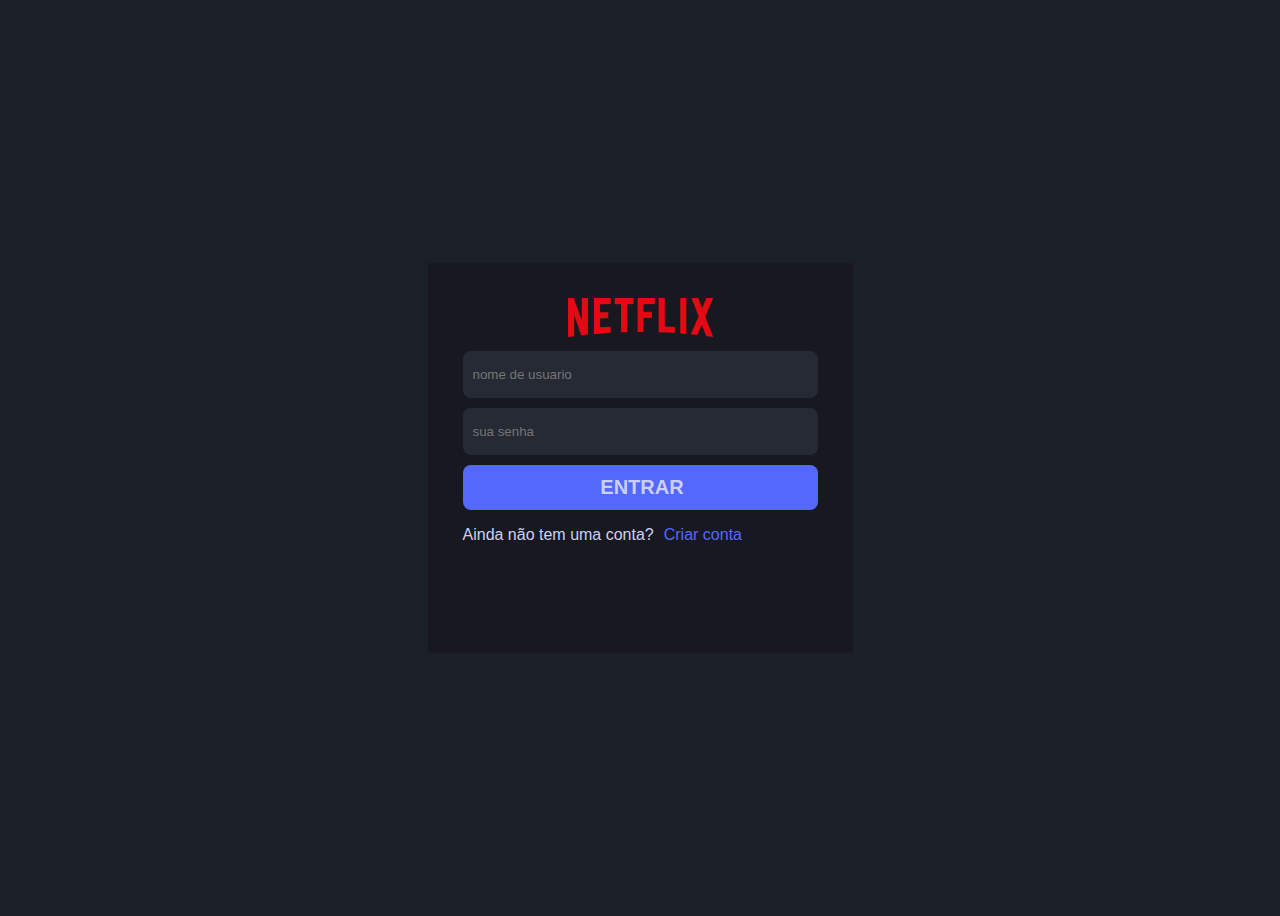
<file: index.html>
<!DOCTYPE html>
<head>

<meta charset="UTF-8">
<link rel="stylesheet" href="style.css">
<title>login</title>
</head>
<body>
    <section class="area-login">
        <div class="login">
            <div>
                <img src="logo.png">
            </div>

            <form method="post">
                
                <input type="text" name="nome"     placeholder="nome de usuario" autofocus>
                <input type="password" name="senha"     placeholder="sua senha" autofocus>
                <input type="submit" value="entrar"form>


            <p>Ainda não tem uma conta?<a href="conta/conta.html">Criar conta </a></p> 

            </div>

            </section>

    </section>   
</body>


</html>
</file>
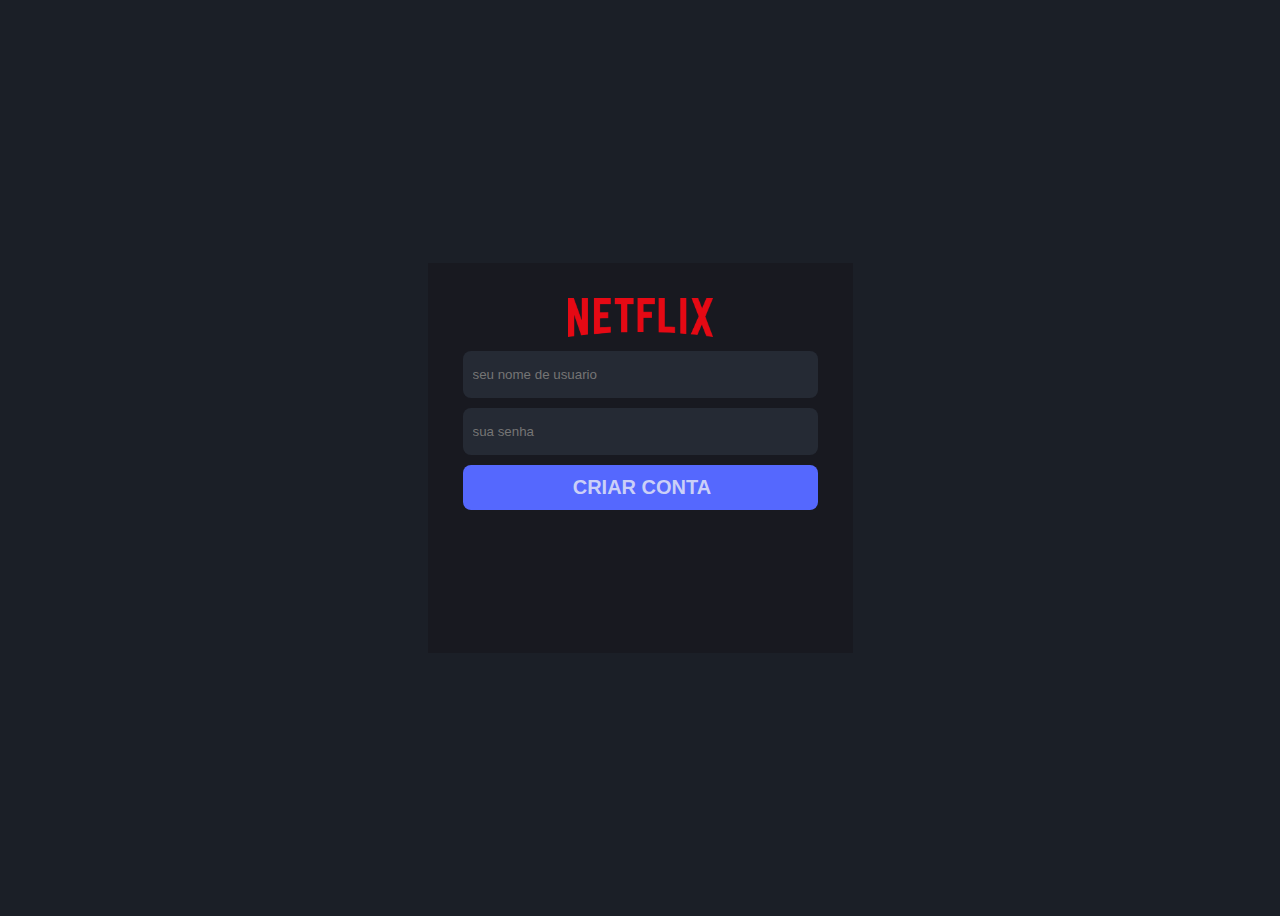
<file: conta.html>
<!DOCTYPE html>
<head>

<meta charset="UTF-8">
<link rel="stylesheet" href="style.css">
<title>Criar conta</title>
</head>
<body>
    <section class="area-login">
        <div class="login">
            <div>
                <img src="logo.png">
            </div>

            <form method="post">
                
                <input type="text" name="nome"     placeholder="seu nome de usuario" autofocus>
                <input type="password" name="senha"     placeholder="sua senha" autofocus>
                <input type="submit" value="Criar conta" height="index.html"
                
                
                form>


            <p><a href="conta/conta.html"></a></p> 

            </div>

            </section>

    </section>   
</body>


</html>
</file>
<file: style.css>
body{

background-color: #1B1F27;

font-family: Arial, Helvetica, sans-serif;
overflow: hidden;


}

.area-login{
display: flex;
justify-content:center ;
align-items: center;
height: 100vh;
justify-content: center;
align-items: center;


}

.login{
    display: flex;
  flex-direction: column;
  align-items: center;
    background-color: #181920;
    width: 355px;
    height: 320px;
    padding: 35px;

}

.login form{
 display: flex;
 width: 100%;
 flex-direction:column ;

}


.login input{

margin-top: 10px;
background-color: #252A34;
padding-left: 10px;
color:#CBD0F7;
border: none;
height: 45px;
outline: none;
border-radius: 8px;


}
.login img{

width: 65px;
height:auto;


}

.login img{

width: 145px;
height: auto;


}
.input::placeholder{

color: #CBD0F7;
font-size: 14px;

}

form [type="submit"]{

 display: block;
 background-color: #5568FE;
 font-size: 20px;
 text-transform: uppercase;
 font-weight: bold;



}

p{

color: #CBD0F7;



}

a{
color: #5568FE;
text-decoration: none;
margin-left: 10px;


}
</file>
